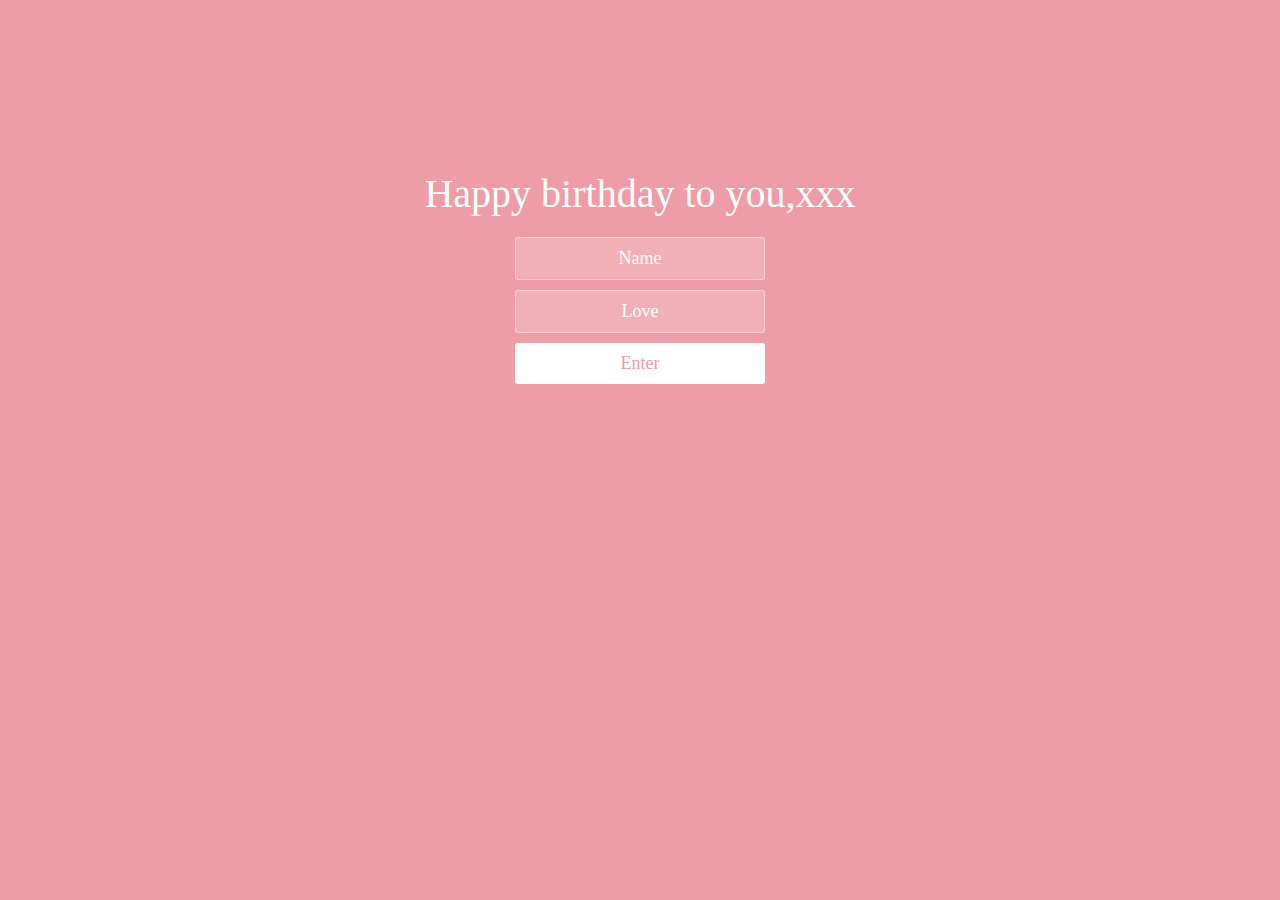
<file: index.html>
﻿<!doctype html>
<html lang="zh">
<head>
<meta charset="UTF-8">
<meta http-equiv="X-UA-Compatible" content="IE=edge,chrome=1"> 
<meta name="viewport" content="width=device-width, initial-scale=1.0">
<title>Happy Birthday to xxx</title>
<link rel="stylesheet" type="text/css" href="Secret/css/styles.css">
</head>
<body>
<div class="htmleaf-container">
	<div class="wrapper">
		<div class="container">
			<h1>Happy birthday to you,xxx</h1>
			
			<form class="form">
				<input id="userName" name="userName" type="text" placeholder="Name">
				<input id="pwd" name="pwd" type="password" placeholder="Love">
				<button type="submit" id="login-button">Enter</button>
			</form>
		</div>
		
		<ul class="bg-bubbles">
			<li></li>
			<li></li>
			<li></li>
			<li></li>
			<li></li>
			<li></li>
			<li></li>
			<li></li>
			<li></li>
			<li></li>
		</ul>
		
		 <ul class="bg-bubbles">
			<li><img src="Secret/img/timg.gif" style="width:100%;height:100%"></li>
			<li><img src="Secret/img/timg.gif" style="width:100%;height:100%"></li>
			<li><img src="Secret/img/timg.gif" style="width:100%;height:100%"></li>
			<li><img src="Secret/img/timg.gif" style="width:100%;height:100%"></li>
			<li><img src="Secret/img/timg.gif" style="width:100%;height:100%"></li>
			<li><img src="Secret/img/timg.gif" style="width:100%;height:100%"></li>
			<li><img src="Secret/img/timg.gif" style="width:100%;height:100%"></li>
			<li><img src="Secret/img/timg.gif" style="width:100%;height:100%"></li>
			<li><img src="Secret/img/timg.gif" style="width:100%;height:100%"></li>
			<li><img src="Secret/img/timg.gif" style="width:100%;height:100%"></li>
		</ul>
	</div>
</div>

<script src="Secret/js/jquery-2.1.1.min.js" type="text/javascript"></script>
<script src="Secret/js/jquery-1.8.4.min.js" type="text/javascript"></script>

</body>
</html>
</file>
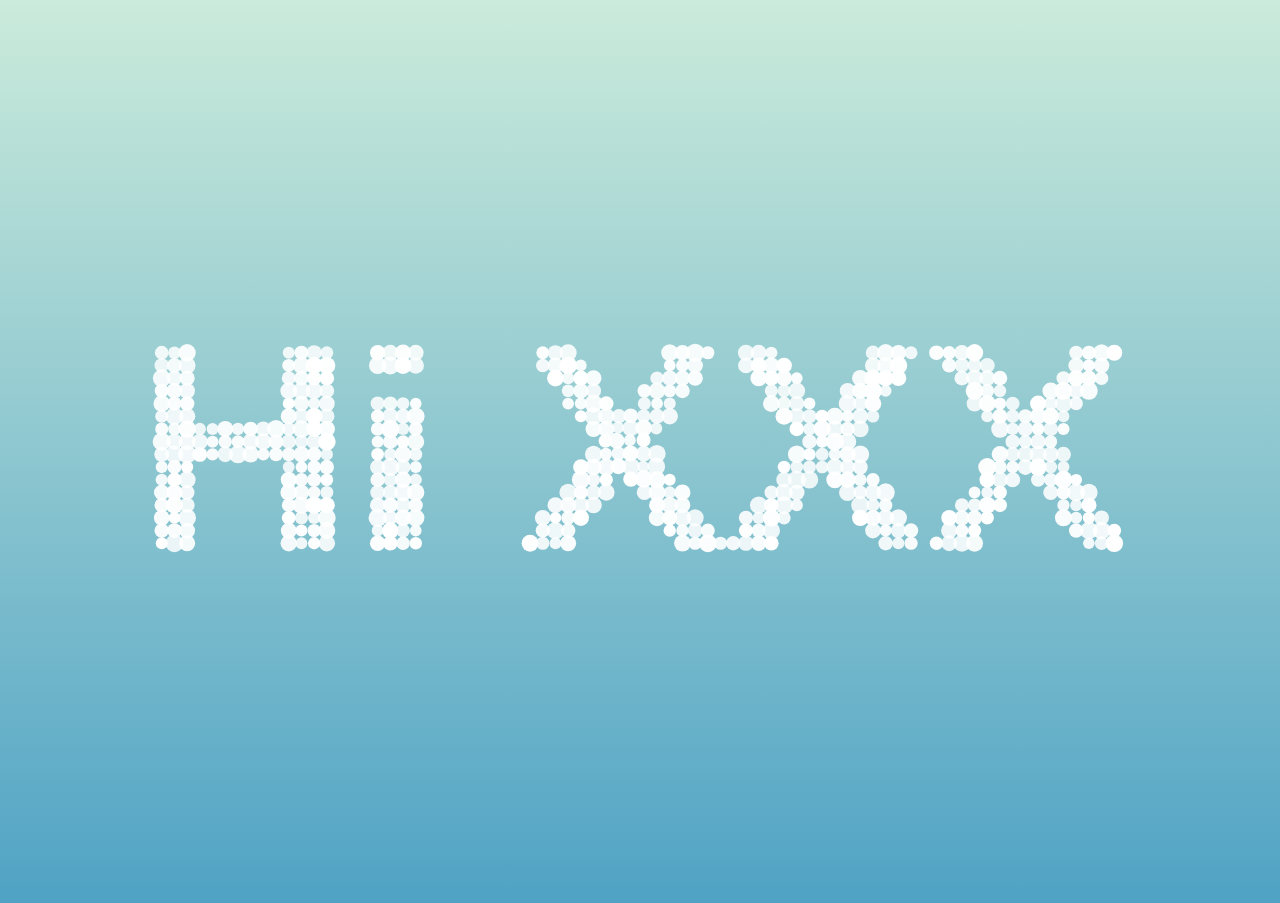
<file: Secret/index.html>
<!DOCTYPE html>
<html>
<head>
  <meta charset="UTF-8">
  <title>Happy Birthday to xxx</title></
  <link rel="stylesheet" href="css/normalizel.css">
  <link rel="stylesheet" href="css/stylel.css" media="screen" type="text/css" />
</head>

<body>
<canvas class="canvas"></canvas>

<div class="help">?</div> 

<div class="ui">
  <input class="ui-input" type="text" />
  <span class="ui-return">↵</span>
</div>

<div class="overlay">
  <div class="tabs">
    <div class="tabs-labels"><span class="tabs-label">Commands</span><span class="tabs-label">Info</span><span class="tabs-label">Share</span></div>

    <div class="tabs-panels">
      <ul class="tabs-panel commands">
        <li class="commands-item"><span class="commands-item-title">Text</span><span class="commands-item-info" data-demo="Hello :)">Type anything</span><span class="commands-item-action">Demo</span></li>
        <li class="commands-item"><span class="commands-item-title">Countdown</span><span class="commands-item-info" data-demo="#countdown 10">#countdown<span class="commands-item-mode">number</span></span><span class="commands-item-action">Demo</span></li>
        <li class="commands-item"><span class="commands-item-title">Time</span><span class="commands-item-info" data-demo="#time">#time</span><span class="commands-item-action">Demo</span></li>
        <li class="commands-item"><span class="commands-item-title">Rectangle</span><span class="commands-item-info" data-demo="#rectangle 30x15">#rectangle<span class="commands-item-mode">width x height</span></span><span class="commands-item-action">Demo</span></li>
        <li class="commands-item"><span class="commands-item-title">Circle</span><span class="commands-item-info" data-demo="#circle 25">#circle<span class="commands-item-mode">diameter</span></span><span class="commands-item-action">Demo</span></li>

        <li class="commands-item commands-item--gap"><span class="commands-item-title">Animate</span><span class="commands-item-info" data-demo="The time is|#time|#countdown 3|#icon thumbs-up"><span class="commands-item-mode">command1</span>&nbsp;|<span class="commands-item-mode">command2</span></span><span class="commands-item-action">Demo</span></li>
      </ul>
    </div>
  </div>
</div>

  <script src="js/indexl.js"></script>
 <audio src="music/3.mp3" autoplay="autoplay" loop="loop"></audio>
</body>
</html>
</file>
<file: Secret/css/styles.css>
* {
  box-sizing: border-box;
  margin: 0;
  padding: 0;
  font-weight: 300;
}
body {
  font-family:"Microsoft YaHei";
  color: white;
  font-weight: 300;
}
body ::-webkit-input-placeholder {
  /* WebKit browsers */
  font-family:"Microsoft YaHei";
  color: white;
  font-weight: 300;
}
body :-moz-placeholder {
  /* Mozilla Firefox 4 to 18 */
  font-family:"Microsoft YaHei";
  color: white;
  opacity: 1;
  font-weight: 300;
}
body ::-moz-placeholder {
  /* Mozilla Firefox 19+ */
  font-family:"Microsoft YaHei";
  color: white;
  opacity: 1;
  font-weight: 300;
}
body :-ms-input-placeholder {
  /* Internet Explorer 10+ */
  font-family:"Microsoft YaHei";
  color: white;
  font-weight: 300;
}
.wrapper {
  background: #ee9ca7;
  background: -webkit-linear-gradient(top left, #ee9ca7 0%, #ee9ca7 100%);
  background: linear-gradient(to bottom right, #ee9ca7 0%, #ee9ca7 100%);
  background-color:rgba(255,255,255,0.9);
  position: absolute;
  top:0;
  left: 0;
  width: 100%;
  height: 100%;
  overflow: hidden;

}

.wrapper.form-success .container h1 {
  -webkit-transform: translateY(85px);
      -ms-transform: translateY(85px);
          transform: translateY(85px);
}
.container {
  max-width: 600px;
  margin: 0 auto;
  margin-top: 7%;
  padding: 80px 0;
  height: 400px;
  text-align: center;
}
.container h1 {
  font-size: 40px;
  -webkit-transition-duration: 1s;
          transition-duration: 1s;
  -webkit-transition-timing-function: ease-in-put;
          transition-timing-function: ease-in-put;
  font-weight: 200;
}
form {
  padding: 20px 0;
  position: relative;
  z-index: 2;
}
form input {
  -webkit-appearance: none;
     -moz-appearance: none;
          appearance: none;
  outline: 0;
  border: 1px solid rgba(255, 255, 255, 0.4);
  background-color: rgba(255, 255, 255, 0.2);
  width: 250px;
  border-radius: 3px;
  padding: 10px 15px;
  margin: 0 auto 10px auto;
  display: block;
  text-align: center;
  font-family: "Microsoft YaHei";
  font-size: 18px;
  color: white;
  -webkit-transition-duration: 0.25s;
          transition-duration: 0.25s;
  font-weight: 300;
}
form input:hover {
  background-color: rgba(255, 255, 255, 0.4);
}
form input:focus {
  background-color: white;
  width: 300px;
  color: #ee9ca7;
}
form button {
  -webkit-appearance: none;
     -moz-appearance: none;
          appearance: none;
  outline: 0;
  background-color: white;
  font-family: "Microsoft YaHei";
  border: 0;
  padding: 10px 15px;
  color: #ee9ca7;
  border-radius: 3px;
  width: 250px;
  cursor: pointer;
  font-size: 18px;
  -webkit-transition-duration: 0.25s;
          transition-duration: 0.25s;
}
form button:hover {
  background-color: #f5f7f9;
}
.bg-bubbles {
  position: absolute;
  top: 0;
  left: 0;
  width: 100%;
  height: 100%;
  z-index: 1;
}
.bg-bubbles li {
  position: absolute;
  list-style: none;
  display: block;
  width: 40px;
  height: 40px;
  background-color: rgba(255, 255, 255, 0.15);
  bottom: -160px;
  -webkit-animation: square 30s infinite;
  animation: square 30s infinite;
  -webkit-transition-timing-function: linear;
  transition-timing-function: linear;
}
.bg-bubbles li:nth-child(1) {
  left: 10%;
}
.bg-bubbles li:nth-child(2) {
  left: 20%;
  width: 80px;
  height: 80px;
  -webkit-animation-delay: 2s;
          animation-delay: 2s;
  -webkit-animation-duration: 17s;
          animation-duration: 17s;
}
.bg-bubbles li:nth-child(3) {
  left: 25%;
  -webkit-animation-delay: 4s;
          animation-delay: 4s;
}
.bg-bubbles li:nth-child(4) {
  left: 40%;
  width: 60px;
  height: 60px;
  -webkit-animation-duration: 22s;
          animation-duration: 22s;
  background-color: rgba(255, 255, 255, 0.25);
}
.bg-bubbles li:nth-child(5) {
  left: 70%;
}
.bg-bubbles li:nth-child(6) {
  left: 80%;
  width: 120px;
  height: 120px;
  -webkit-animation-delay: 3s;
          animation-delay: 3s;
  background-color: rgba(255, 255, 255, 0.2);
}
.bg-bubbles li:nth-child(7) {
  left: 32%;
  width: 160px;
  height: 160px;
  -webkit-animation-delay: 7s;
          animation-delay: 7s;
}
.bg-bubbles li:nth-child(8) {
  left: 55%;
  width: 20px;
  height: 20px;
  -webkit-animation-delay: 15s;
          animation-delay: 15s;
  -webkit-animation-duration: 40s;
          animation-duration: 40s;
}
.bg-bubbles li:nth-child(9) {
  left: 25%;
  width: 10px;
  height: 10px;
  -webkit-animation-delay: 2s;
          animation-delay: 2s;
  -webkit-animation-duration: 40s;
          animation-duration: 40s;
  background-color: rgba(255, 255, 255, 0.3);
}
.bg-bubbles li:nth-child(10) {
  left: 90%;
  width: 160px;
  height: 160px;
  -webkit-animation-delay: 11s;
          animation-delay: 11s;
}
@-webkit-keyframes square {
  0% {
    -webkit-transform: translateY(0);
            transform: translateY(0);
  }
  100% {
    -webkit-transform: translateY(-900px) rotate(600deg);
            transform: translateY(-900px) rotate(600deg);
  }
}
@keyframes square {
  0% {
    -webkit-transform: translateY(0);
            transform: translateY(0);
  }
  100% {
    -webkit-transform: translateY(-900px) rotate(600deg);
            transform: translateY(-900px) rotate(600deg);
  }
}
</file>
<file: Secret/css/stylel.css>
body {
  font-family: "Avenir", "Helvetica Neue", Helvetica, Arial, sans-serif;
  background: #79a8ae;
  color: #666;
  font-size: 16px;
  line-height: 1.5em;
}

h1 {
  color: #111;
  margin: 0 0 12px 0;
  font-size: 24px;
  line-height: 1.5em;
}

p {
  margin: 0 0 10x 0;
}

a {
  color: #888;
  text-decoration: none;
  border-bottom: 1px solid #ccc;
}

a:hover {
  border-bottom-color: #888;
}

body,
.overlay {
  -webkit-perspective: 1000;
  -webkit-perspective-origin-y: 25%;
}

.body--ready {
  background: -webkit-linear-gradient(top, rgb(203, 235, 219) 0%, rgb(55, 148, 192) 120%);
  background: -moz-linear-gradient(top, rgb(203, 235, 219) 0%, rgb(55, 148, 192) 120%);
  background: -o-linear-gradient(top, rgb(203, 235, 219) 0%, rgb(55, 148, 192) 120%);
  background: -ms-linear-gradient(top, rgb(203, 235, 219) 0%, rgb(55, 148, 192) 120%);
  background: linear-gradient(top, rgb(203, 235, 219) 0%, rgb(55, 148, 192) 120%);
}

.body--ready .overlay {
  -webkit-transition: -webkit-transform 0.7s cubic-bezier(0.694, 0.0482, 0.335, 1),
                      opacity 0.7s cubic-bezier(0.694, 0.0482, 0.335, 1);
  -moz-transition: -moz-transform 0.7s cubic-bezier(0.694, 0.0482, 0.335, 1),
                      opacity 0.7s cubic-bezier(0.694, 0.0482, 0.335, 1);
  -ms-transition: -ms-transform 0.7s cubic-bezier(0.694, 0.0482, 0.335, 1),
                      opacity 0.7s cubic-bezier(0.694, 0.0482, 0.335, 1);
  -o-transition: -o-transform 0.7s cubic-bezier(0.694, 0.0482, 0.335, 1),
                      opacity 0.7s cubic-bezier(0.694, 0.0482, 0.335, 1);
  transition: transform 0.7s cubic-bezier(0.694, 0.0482, 0.335, 1),
                      opacity 0.7s cubic-bezier(0.694, 0.0482, 0.335, 1);
}


.ui {
  position: absolute;
  left: 50%;
  bottom: 5%;
  width: 300px;
  margin-left: -150px;
}

.ui-input {
  display: none;
  width: 100%;
  height: 50px;
  background: none;
  font-size: 24px;
  font-weight: bold;
  color: #fff;
  text-align: center;
  border: none;
  border-bottom: 2px solid white;
}

.ui-input:focus {
  outline: none;
  border: none;
  border-bottom: 2px solid white;
}

.ui-return {
  display: none;
  position: absolute;
  top: 20px;
  right: 0;
  padding: 3px 2px 0 2px;
  font-size: 10px;
  line-height: 10px;
  color: #fff;
  border: 1px solid #fff;
}

.ui--enter .ui-return {
  display: block;
}

.ui--wide {
  width: 76%;
  margin-left: 12%;
  left: 0;
}

.ui--wide .ui-return {
  right: -20px;
}

.help {
  display: none;
  position: absolute;
  top: 40px;
  right: 40px;
  width: 25px;
  height: 25px;
  text-align: center;
  font-size: 13px;
  line-height: 27px;
  font-weight: bold;
  cursor: pointer;
  background: #fff;
  color: #79a8ae;
  opacity: .9;

  -webkit-transition: opacity 0.1s cubic-bezier(0.694, 0.0482, 0.335, 1);
  -moz-transition: opacity 0.1s cubic-bezier(0.694, 0.0482, 0.335, 1);
  -ms-transition: opacity 0.1s cubic-bezier(0.694, 0.0482, 0.335, 1);
  -o-transition: opacity 0.1s cubic-bezier(0.694, 0.0482, 0.335, 1);
  transition: opacity 0.1s cubic-bezier(0.694, 0.0482, 0.335, 1);
}

.help:hover {
  opacity: 1;
}

.overlay {
  position: absolute;
  top: 50%;
  left: 50%;
  width: 550px;
  height: 490px;
  margin: -260px 0 0 -275px;
  opacity: 0;

  -webkit-transform: rotateY(90deg);
  -moz-transform: rotateY(90deg);
  -ms-transform: rotateY(90deg);
  -o-transform: rotateY(90deg);
  transform: rotateY(90deg);
}

.overlay--visible {
  opacity: 1;

  -webkit-transform: rotateY(0);
  -moz-transform: rotateY(0);
  -ms-transform: rotateY(0);
  -o-transform: rotateY(0);
  transform: rotateY(0);
}

.ui-share,
.ui-details {
  opacity: .9;
  background: #fff;
  z-index: 2;
}

.ui-details-content,
.ui-share-content {
  padding: 100px 50px;
}

.commands {
  margin: 0;
  padding: 0;
  list-style: none;
  cursor: pointer;
}

.commands-item {
  font-size: 12px;
  line-height: 22px;
  font-weight: bold;
  text-transform: uppercase;
  letter-spacing: 1px;
  padding: 20px;
  background: #fff;
  margin-top: 1px;
  color: #333;
  opacity: .9;

  -webkit-transition: -webkit-transform 0.7s cubic-bezier(0.694, 0.0482, 0.335, 1),
                      opacity 0.1s cubic-bezier(0.694, 0.0482, 0.335, 1);
  -moz-transition: -moz-transform 0.1s cubic-bezier(0.694, 0.0482, 0.335, 1),
                      opacity 0.1s cubic-bezier(0.694, 0.0482, 0.335, 1);
  -ms-transition: -ms-transform 0.1s cubic-bezier(0.694, 0.0482, 0.335, 1),
                      opacity 0.1s cubic-bezier(0.694, 0.0482, 0.335, 1);
  -o-transition: -o-transform 0.1s cubic-bezier(0.694, 0.0482, 0.335, 1),
                      opacity 0.1s cubic-bezier(0.694, 0.0482, 0.335, 1);
  transition: transform 0.1s cubic-bezier(0.694, 0.0482, 0.335, 1),
                      opacity 0.1s cubic-bezier(0.694, 0.0482, 0.335, 1);
}

.commands-item--gap {
  margin-top: 9px;
}

.commands-item:hover {
  opacity: 1;
}

.commands-item:hover .commands-item-action {
  background: #333;
}

.commands-item a {
  display: inline-block;
}

.commands-item-mode {
  display: inline-block;
  margin-left: 3px;
  font-style: italic;
  color: #ccc;
}

.commands-item-title {
  display: inline-block;
  width: 150px;
}

.commands-item-info {
  display: inline-block;
  width: 300px;
  font-size: 14px;
  text-transform: none;
  letter-spacing: 0;
  font-weight: normal;
  color: #aaa;
}

.commands-item-action {
  display: inline-block;
  float: right;
  margin-top: 3px;
  text-transform: uppercase;
  font-size: 10px;
  line-height: 10px;
  color: #fff;
  background: #90c9d1;
  padding: 5px 10px 4px 10px;
  border-radius: 3px;
}

.commands-item:first-child {
  margin-top: 0;
}

.twitter-share {
  position: absolute;
  top: 4px;
  right: 20px;
}


.tabs-labels {
  margin-bottom: 9px;
}

.tabs-label {
  display: inline-block;
  background: #fff;
  padding: 10px 20px;
  font-size: 12px;
  line-height: 22px;
  font-weight: bold;
  text-transform: uppercase;
  letter-spacing: 1px;
  color: #333;
  opacity: .5;
  cursor: pointer;
  margin-right: 2px;

  -webkit-transition: opacity 0.1s cubic-bezier(0.694, 0.0482, 0.335, 1);
  -moz-transition: opacity 0.1s cubic-bezier(0.694, 0.0482, 0.335, 1);
  -ms-transition: opacity 0.1s cubic-bezier(0.694, 0.0482, 0.335, 1);
  -o-transition: opacity 0.1s cubic-bezier(0.694, 0.0482, 0.335, 1);
  transition: opacity 0.1s cubic-bezier(0.694, 0.0482, 0.335, 1);
}

.tabs-label:hover {
  opacity: .9;
}

.tabs-label--active {
  opacity: .9;
}

.tabs-panel {
  display: none;
}

.tabs-panel--active {
  display: block;
}

.tab-panel {
  position: absolute;
  top: 0;
  left: 0;
  width: 100%;
}

.touch .ui-input {
  display: none;
}
</file>
<file: Secret/css/normalizel.css>
html{font-family:sans-serif;-ms-text-size-adjust:100%;-webkit-text-size-adjust:100%}body{margin:0}article,aside,details,figcaption,figure,footer,header,hgroup,main,nav,section,summary{display:block}audio,canvas,progress,video{display:inline-block;vertical-align:baseline}audio:not([controls]){display:none;height:0}[hidden],template{display:none}a{background:transparent}a:active,a:hover{outline:0}abbr[title]{border-bottom:1px dotted}b,strong{font-weight:bold}dfn{font-style:italic}h1{font-size:2em;margin:0.67em 0}mark{background:#ff0;color:#000}small{font-size:80%}sub,sup{font-size:75%;line-height:0;position:relative;vertical-align:baseline}sup{top:-0.5em}sub{bottom:-0.25em}img{border:0}svg:not(:root){overflow:hidden}figure{margin:1em 40px}hr{-moz-box-sizing:content-box;box-sizing:content-box;height:0}pre{overflow:auto}code,kbd,pre,samp{font-family:monospace, monospace;font-size:1em}button,input,optgroup,select,textarea{color:inherit;font:inherit;margin:0}button{overflow:visible}button,select{text-transform:none}button,html input[type="button"],input[type="reset"],input[type="submit"]{-webkit-appearance:button;cursor:pointer}button[disabled],html input[disabled]{cursor:default}button::-moz-focus-inner,input::-moz-focus-inner{border:0;padding:0}input{line-height:normal}input[type="checkbox"],input[type="radio"]{-moz-box-sizing:border-box;box-sizing:border-box;padding:0}input[type="number"]::-webkit-inner-spin-button,input[type="number"]::-webkit-outer-spin-button{height:auto}input[type="search"]{-webkit-appearance:textfield;-moz-box-sizing:content-box;box-sizing:content-box}input[type="search"]::-webkit-search-cancel-button,input[type="search"]::-webkit-search-decoration{-webkit-appearance:none}fieldset{border:1px solid #c0c0c0;margin:0 2px;padding:0.35em 0.625em 0.75em}legend{border:0;padding:0}textarea{overflow:auto}optgroup{font-weight:bold}table{border-collapse:collapse;border-spacing:0}td,th{padding:0}
</file>
